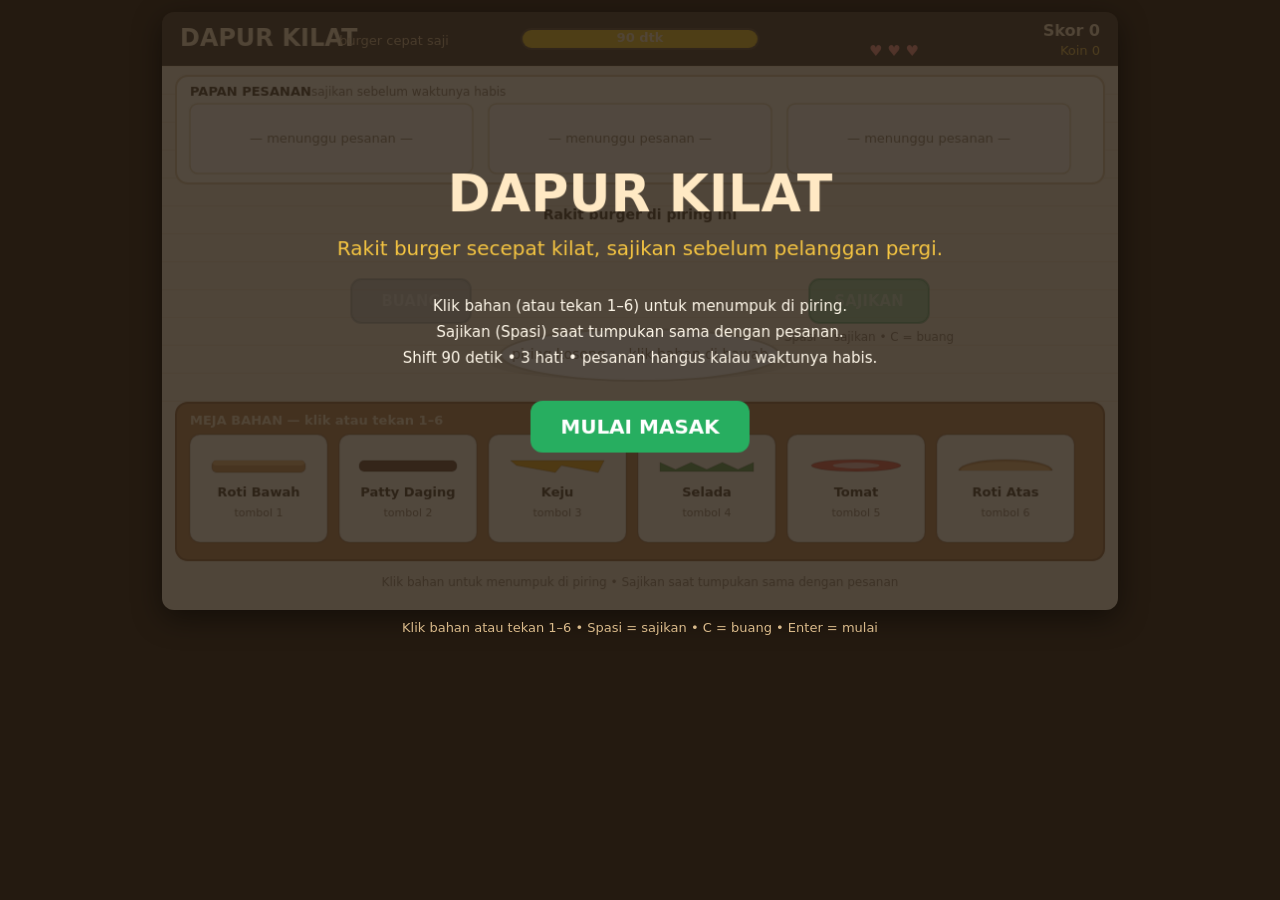
<file: game/index.html>
<!DOCTYPE html>
<html lang="id">
<head>
<meta charset="utf-8">
<meta name="viewport" content="width=device-width, initial-scale=1">
<title>Dapur Kilat — Rakit Burger Secepat Kilat</title>
<link rel="stylesheet" href="style.css">
</head>
<body>
<main class="wrap">
  <canvas id="game" width="960" height="600"></canvas>
  <p class="hint">Klik bahan atau tekan 1–6 • Spasi = sajikan • C = buang • Enter = mulai</p>
</main>
<script src="src/config.js"></script>
<script src="src/render.js"></script>
<script src="src/main.js"></script>
</body>
</html>
</file>
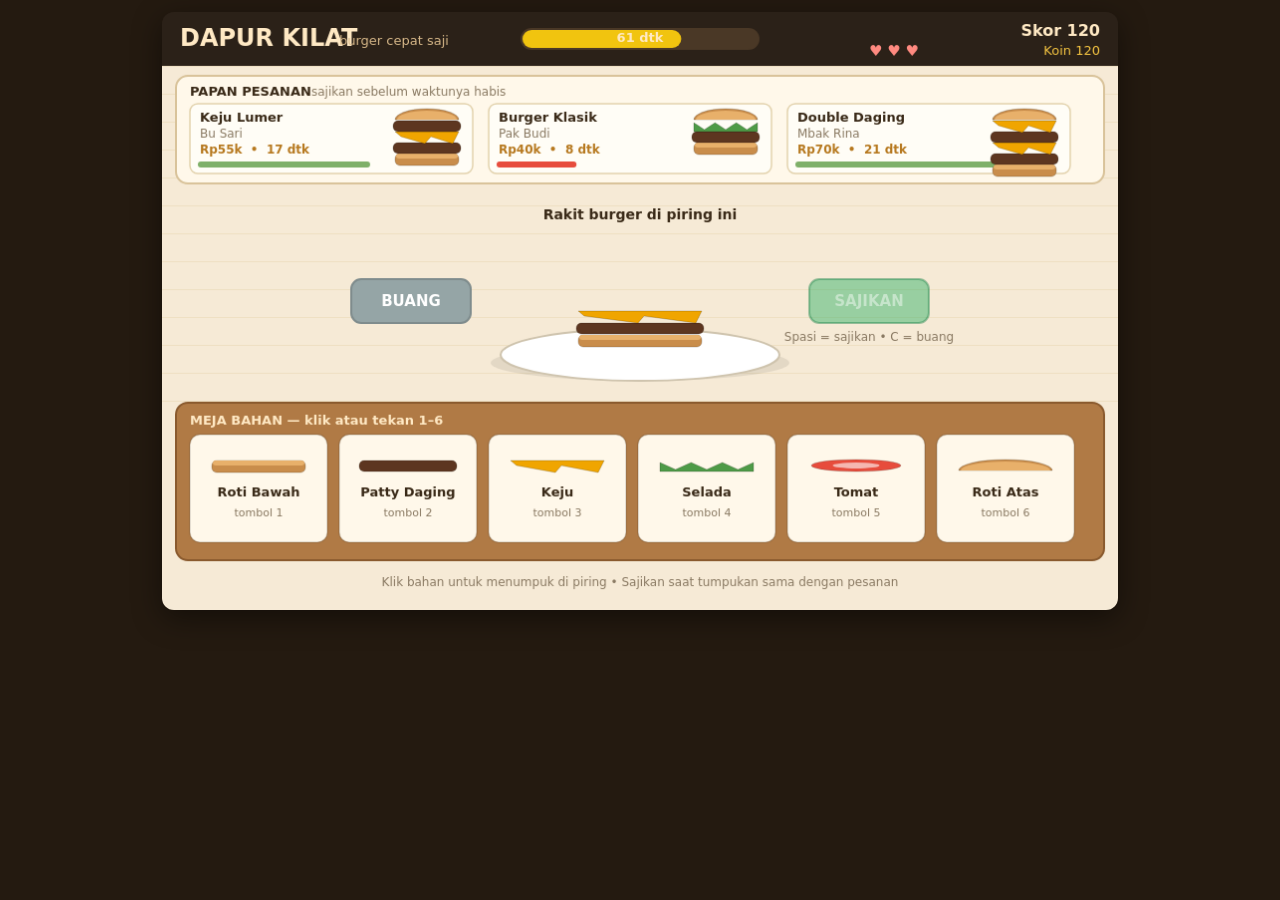
<file: game/shot-play.html>
<!DOCTYPE html>
<html lang="id">
<head>
<meta charset="utf-8">
<title>Dapur Kilat — tangkapan layar: dapur sedang masak</title>
<link rel="stylesheet" href="style.css">
</head>
<body>
<main class="wrap">
  <canvas id="game" width="960" height="600"></canvas>
</main>
<script>window.SHOT = 'play';</script>
<script src="src/config.js"></script>
<script src="src/render.js"></script>
<script src="src/main.js"></script>
</body>
</html>
</file>
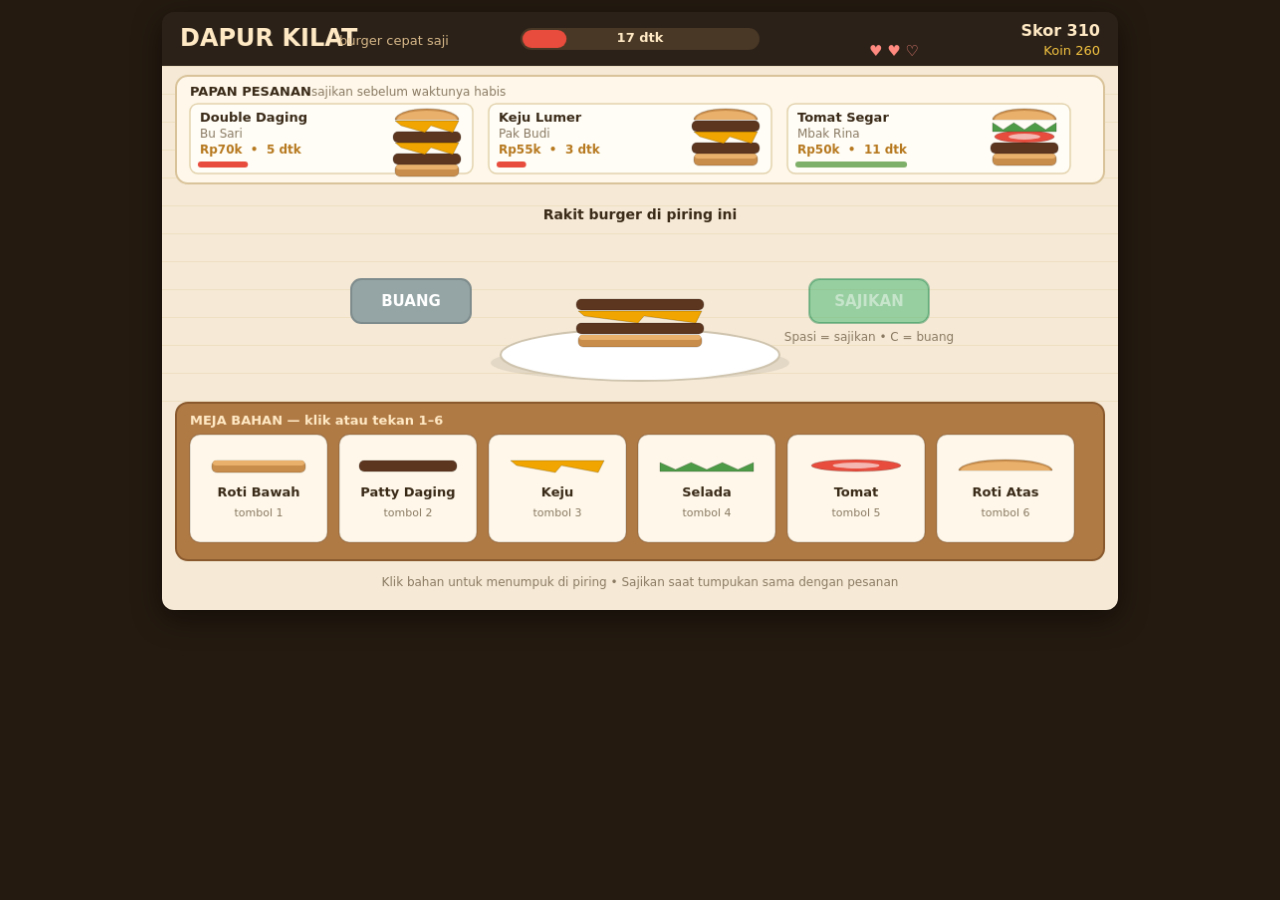
<file: game/shot-rush.html>
<!DOCTYPE html>
<html lang="id">
<head>
<meta charset="utf-8">
<title>Dapur Kilat — tangkapan layar: jam sibuk</title>
<link rel="stylesheet" href="style.css">
</head>
<body>
<main class="wrap">
  <canvas id="game" width="960" height="600"></canvas>
</main>
<script>window.SHOT = 'rush';</script>
<script src="src/config.js"></script>
<script src="src/render.js"></script>
<script src="src/main.js"></script>
</body>
</html>
</file>
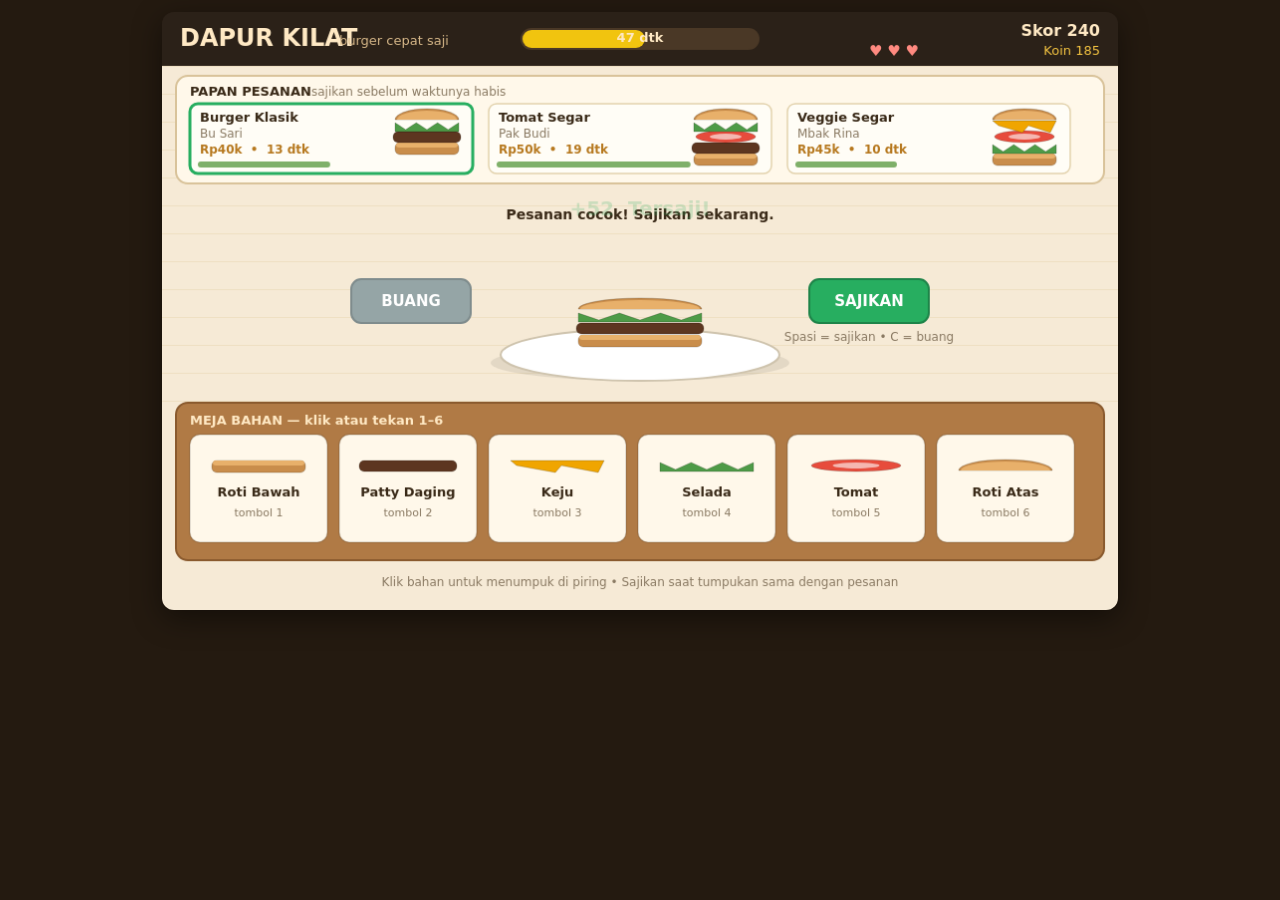
<file: game/shot-serve.html>
<!DOCTYPE html>
<html lang="id">
<head>
<meta charset="utf-8">
<title>Dapur Kilat — tangkapan layar: pesanan tersaji</title>
<link rel="stylesheet" href="style.css">
</head>
<body>
<main class="wrap">
  <canvas id="game" width="960" height="600"></canvas>
</main>
<script>window.SHOT = 'serve';</script>
<script src="src/config.js"></script>
<script src="src/render.js"></script>
<script src="src/main.js"></script>
</body>
</html>
</file>
<file: game/style.css>
* { box-sizing: border-box; }
html, body { margin: 0; padding: 0; background: #241a10; }
body { font-family: system-ui, -apple-system, sans-serif; }
.wrap { max-width: 980px; margin: 0 auto; padding: 12px; }
canvas { display: block; width: 100%; height: auto; border-radius: 12px; box-shadow: 0 8px 30px rgba(0,0,0,0.45); cursor: pointer; }
.hint { color: #d8b98a; text-align: center; font-size: 13px; margin: 10px 0 0; }
</file>
